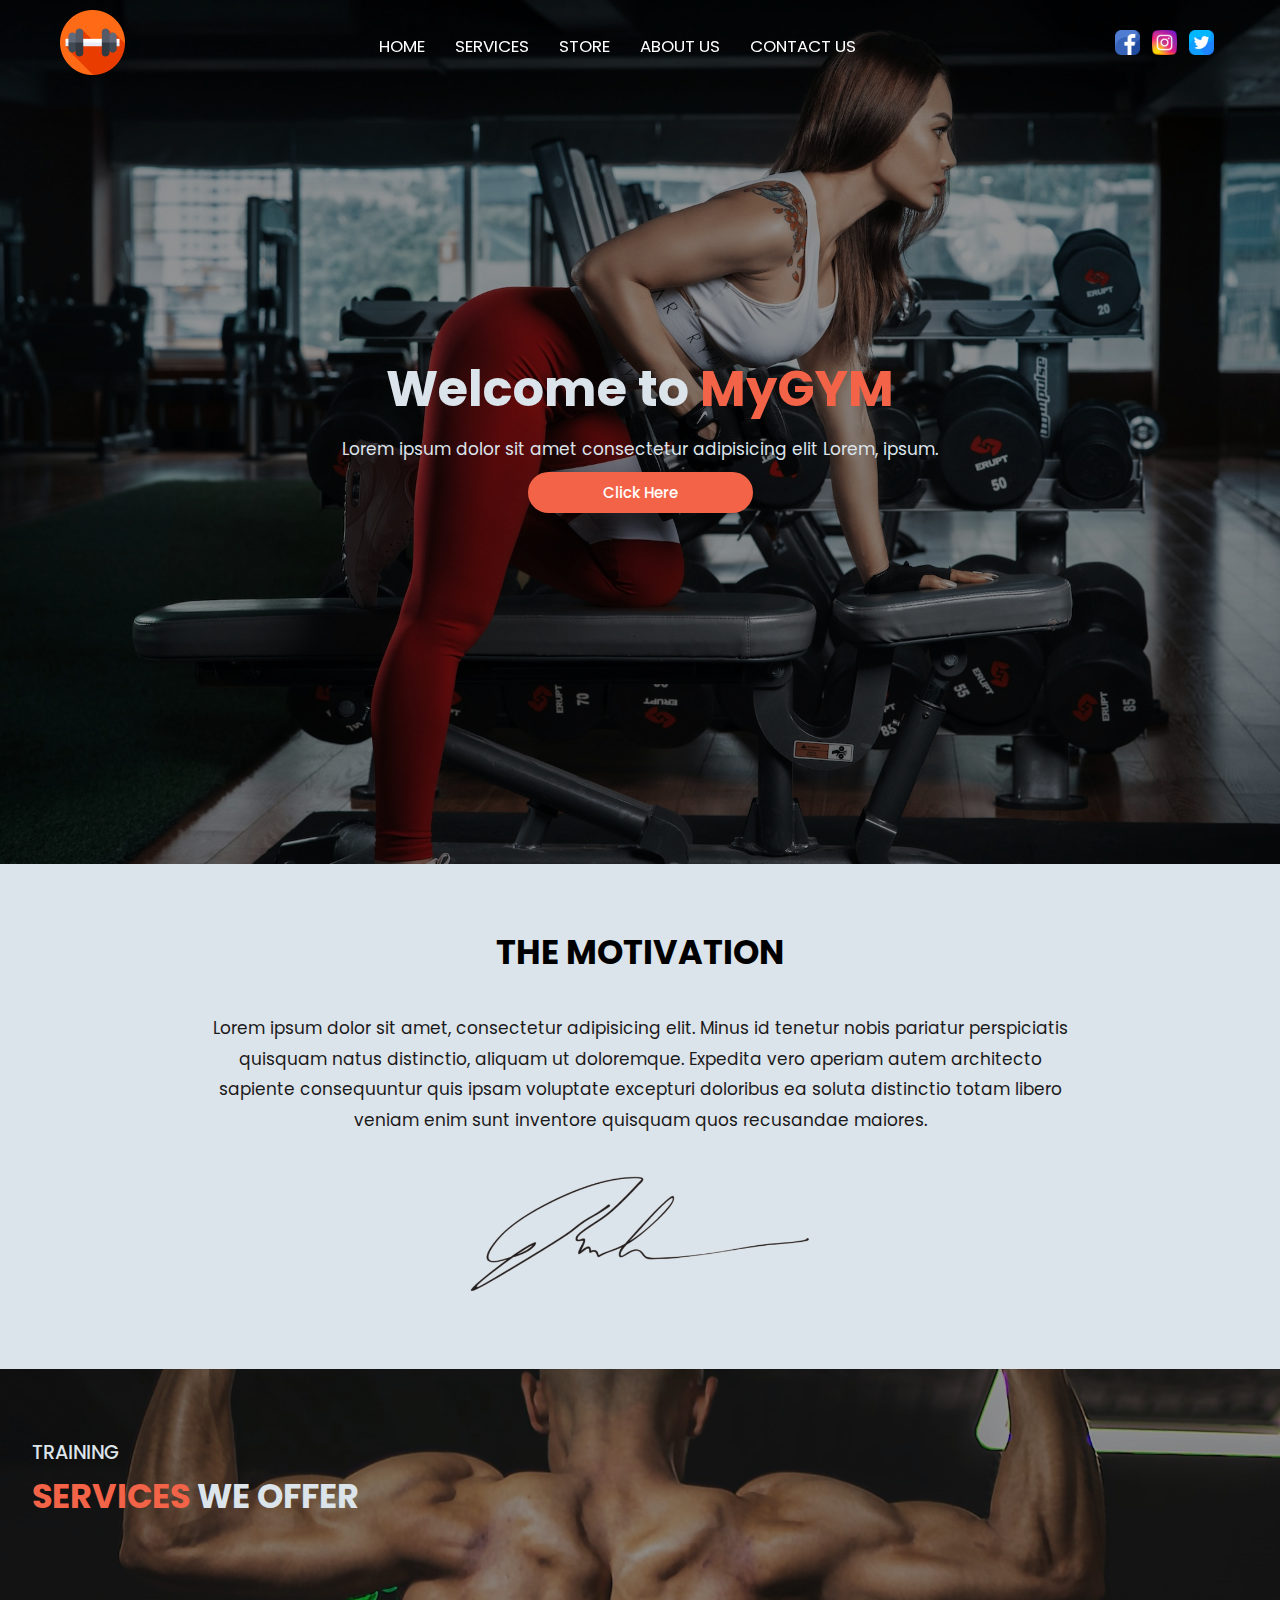
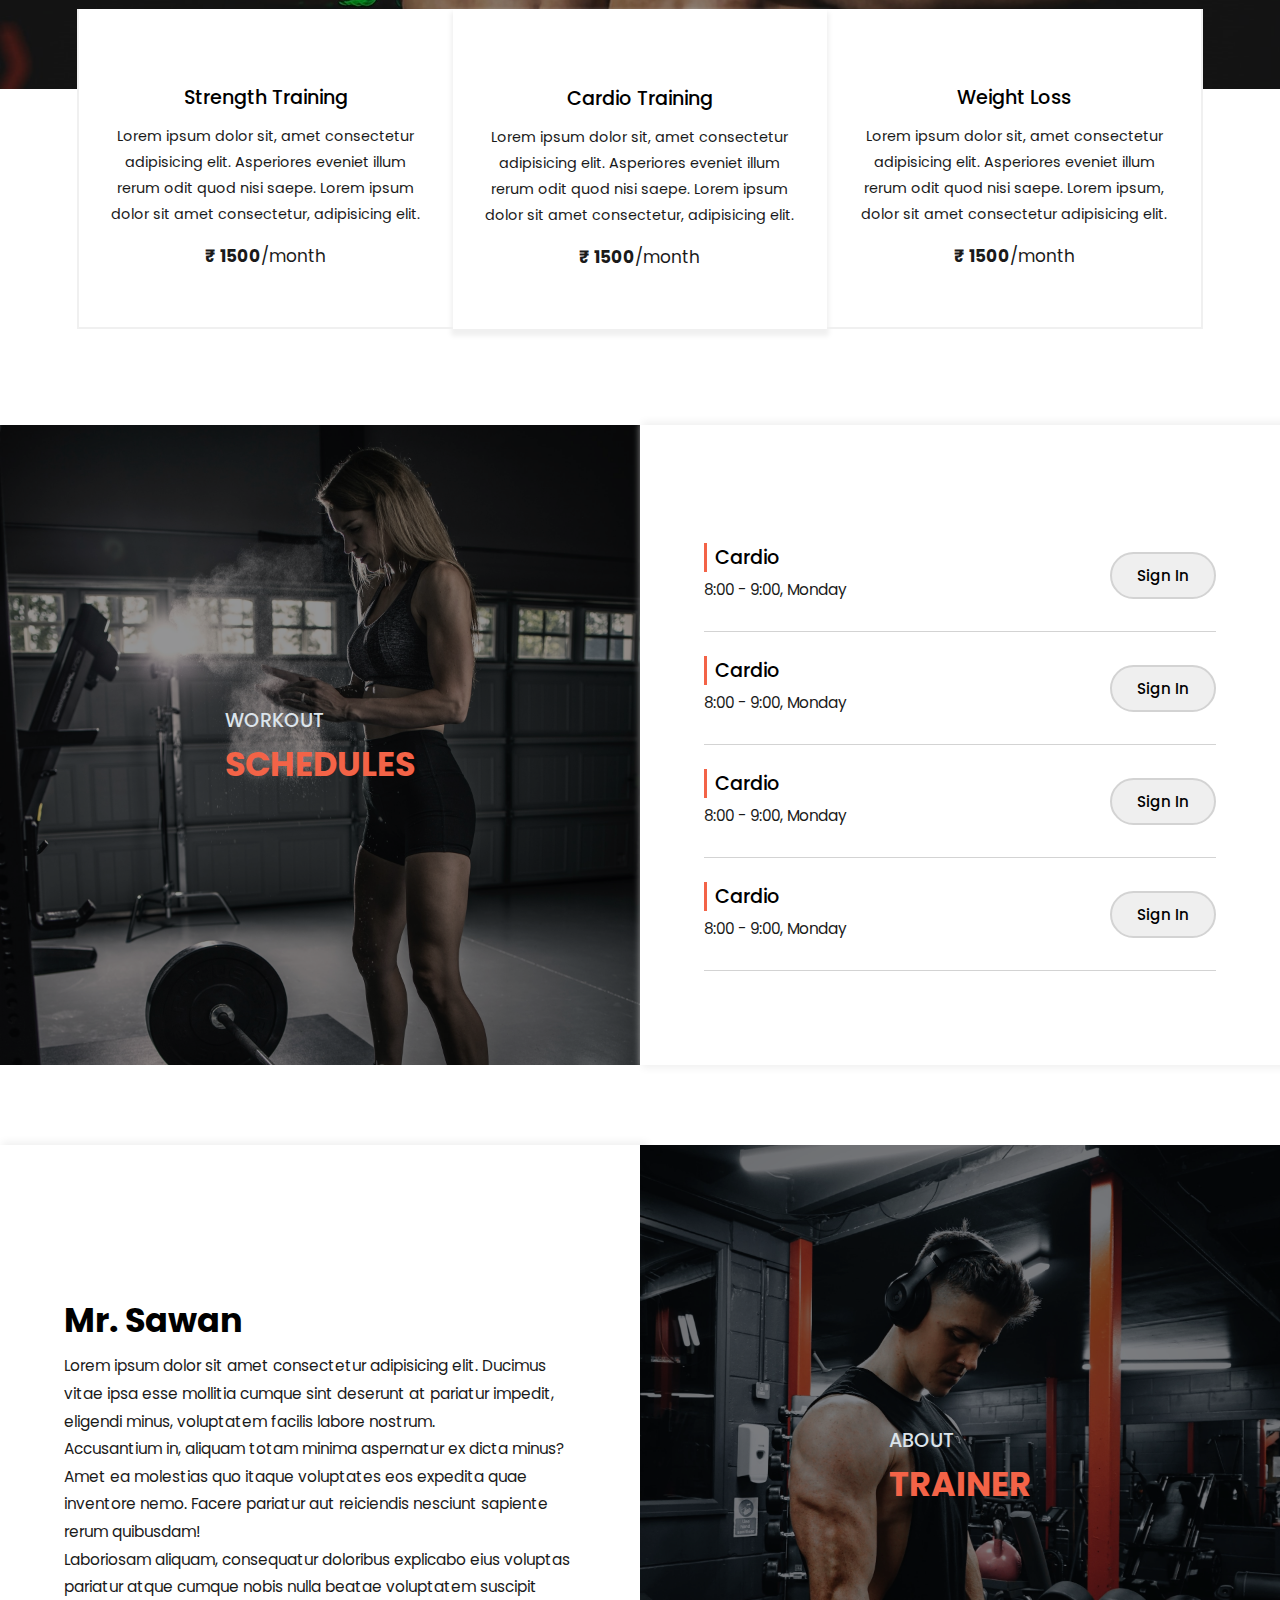
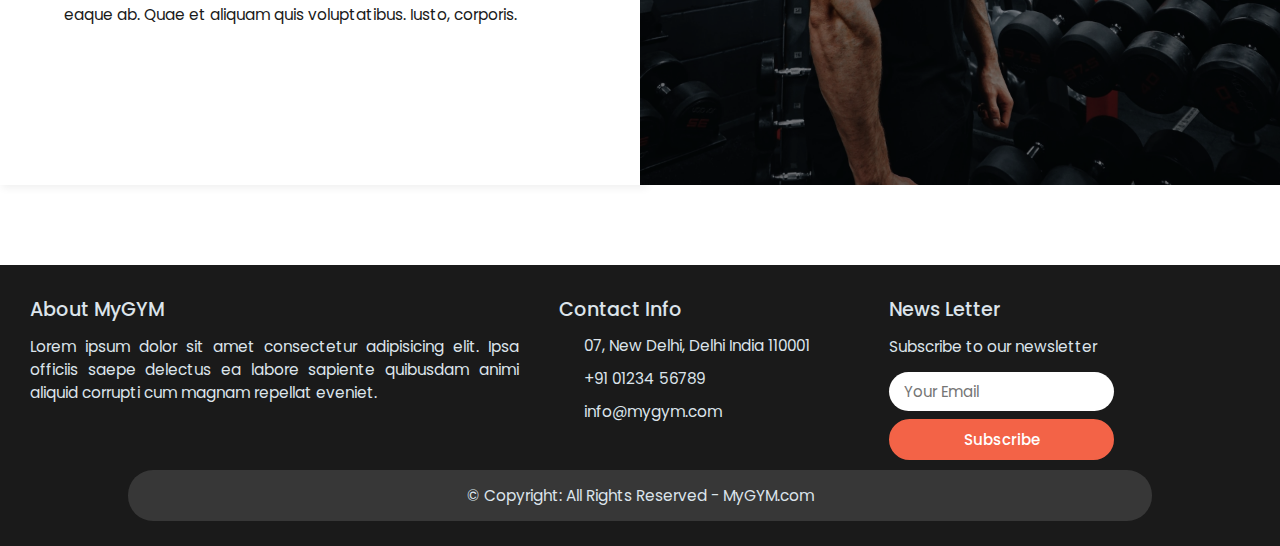
<file: index.html>
<!DOCTYPE html>
<html lang="en">
<head>
   <meta charset="UTF-8">
   <meta http-equiv="X-UA-Compatible" content="IE=edge">
   <meta name="viewport" content="width=device-width, initial-scale=1.0">

   <!-- Font-Awesome for dropdown menu design -->
   <link rel="stylesheet" href="https://cdnjs.cloudflare.com/ajax/libs/font-awesome/6.4.0/css/all.min.css" integrity="sha512-iecdLmaskl7CVkqkXNQ/ZH/XLlvWZOJyj7Yy7tcenmpD1ypASozpmT/E0iPtmFIB46ZmdtAc9eNBvH0H/ZpiBw==" crossorigin="anonymous" referrerpolicy="no-referrer" />
   <!-- Google font link -->
   <link href="https://fonts.googleapis.com/css2?family=Poppins:wght@200;300;400;500&display=swap" rel="stylesheet">
   
   <title>Homepage || GYM Website</title>
   <link rel="stylesheet" href="CSS/style.css">
   <link rel="stylesheet" href="CSS/homepage.css">
</head>
<body>

   <!-- Header for all the pages -->
   <header class="header">
      <div class="logo">
         <a href="index.html"><img src="Images/logo.png" alt="MyGYM Logo"></a>
      </div>
      <nav class="navbar">
         <ul class="nav-links">
            <li><a href="index.html">HOME</a></li>
            <li><a href="services.html">SERVICES</a></li>
            <li><a href="store.html">STORE</a></li>
            <li><a href="about-us.html">ABOUT US</a></li>
            <li><a href="contact-us.html">CONTACT US</a></li>
         </ul>
      </nav>
      <!-- social media icon on header -->
      <div class="social">
         <a href="http://facebook.com"><img src="Images/facebook.png" alt="facebook"></a>
         <a href="http://instagram.com"><img src="Images/instagram.png" alt="instagram"></a>
         <a href="http://twitter.com"><img src="Images/twitter.png" alt="twitter"></a>
      </div>
      <!-- toggle bars for responsive design -->
      <div class="toggle-btn">
         <i class="fa-solid fa-bars"></i>
      </div>
      <!-- navigation links for responsive dropdown -->
      <div class="dropdown-menu">
         <ul class="nav-links links-media">
            <li><a href="index.html">HOME</a></li>
            <li><a href="services.html">SERVICES</a></li>
            <li><a href="store.html">STORE</a></li>
            <li><a href="about-us.html">ABOUT US</a></li>
            <li><a href="contact-us.html">CONTACT US</a></li>
         </ul>
      </div>
   </header>

   <!-- Home Page contents starts here -->
   <main>
      <!-- Home Page banner -->
      <section id="home-banner-bgi">
         <div class="home-banner">
            <h1>Welcome to <span class="h-span">MyGYM</span></h1>
            <p class="p-white p-large">Lorem ipsum dolor sit amet consectetur adipisicing elit Lorem, ipsum.</p>
            <button class="btn">Click Here</button>
         </div>
      </section>

      <!-- Motivational Quotes -->
      <section id="quotes-section">
         <div id="quotes">
            <h2>THE MOTIVATION</h2><br>
            <P class="p-large p-article">Lorem ipsum dolor sit amet, consectetur adipisicing elit. Minus id tenetur nobis pariatur perspiciatis quisquam natus distinctio, aliquam ut doloremque. Expedita vero aperiam autem architecto sapiente consequuntur quis ipsam voluptate excepturi doloribus ea soluta distinctio totam libero veniam enim sunt inventore quisquam quos recusandae maiores.</P><br>
            <img src="Images/signature.png" alt="signature" id="quotes-sign">
         </div>
      </section>

      <!-- Services Home -->
      <section id="services-home">
         <!-- Services Home heading & bg-color -->
         <div id="services-home-bgi">
            <div class="services-home-heading">
               <h4 class="h-white">TRAINING</h4>
               <h2 class="h-white"><span class="h-span">SERVICES</span> WE OFFER</h2>
            </div>
         </div>
         <!-- Services Home Boxes -->
         <div class="services-home-content">
            <div id="services-home-box-1" class="services-home-box">
               <!--  -->
               <i class="fa-solid fa-dumbbell"></i>
               <h4>Strength Training</h4>
               <p class="p-small p-article">Lorem ipsum dolor sit, amet consectetur adipisicing elit. Asperiores eveniet illum rerum odit quod nisi saepe. Lorem ipsum dolor sit amet consectetur, adipisicing elit.</p>
               <p class="p-large"><strong>₹ 1500</strong>/month</p>
            </div>
            <div id="services-home-box-2" class="services-home-box">
               <!--  -->
               <i class="fa-solid fa-heart-circle-bolt"></i>
               <h4>Cardio Training</h4>
               <p class="p-small p-article">Lorem ipsum dolor sit, amet consectetur adipisicing elit. Asperiores eveniet illum rerum odit quod nisi saepe. Lorem ipsum dolor sit amet consectetur, adipisicing elit.</p>
               <p class="p-large"><strong>₹ 1500</strong>/month</p>
            </div>
            <div id="services-home-box-3" class="services-home-box">
               <!--  -->
               <i class="fa-solid fa-weight-scale"></i>
               <h4>Weight Loss</h4>
               <p class="p-small p-article">Lorem ipsum dolor sit, amet consectetur adipisicing elit. Asperiores eveniet illum rerum odit quod nisi saepe. Lorem ipsum, dolor sit amet consectetur adipisicing elit.</p>
               <p class="p-large"><strong>₹ 1500</strong>/month</p>
            </div>
         </div>
      </section>

      <div class="blank-height"></div>

      <!-- workout schedule section -->
      <section class="img-and-content">
         <div class="image-part-bgi" id="bgi-workout-schedule">
            <div class="image-part-heading">
               <div>
                  <h4 class="h-white">WORKOUT</h4>
                  <h2><span class="h-span">SCHEDULES</span></h2>
               </div>
            </div>
         </div>

         <!-- training schedule content -->
         <div class="content-part">
            <!-- training schedule 1 -->
            <div class="workout-timing">
               <div class="schedule-part">
                  <h4>Cardio</h4>
                  <p>8:00 - 9:00, Monday</p>
               </div>
               <div class="btn-part">
                  <button class="btn-2">Sign In</button>
               </div>
            </div>
            <!-- training schedule 2 -->
            <div class="workout-timing">
               <div class="schedule-part">
                  <h4>Cardio</h4>
                  <p>8:00 - 9:00, Monday</p>
               </div>
               <div class="btn-part">
                  <button class="btn-2">Sign In</button>
               </div>
            </div>
            <!-- training schedule 3 -->
            <div class="workout-timing">
               <div class="schedule-part">
                  <h4>Cardio</h4>
                  <p>8:00 - 9:00, Monday</p>
               </div>
               <div class="btn-part">
                  <button class="btn-2">Sign In</button>
               </div>
            </div>
            <!-- training schedule 4 -->
            <div class="workout-timing">
               <div class="schedule-part">
                  <h4>Cardio</h4>
                  <p>8:00 - 9:00, Monday</p>
               </div>
               <div class="btn-part">
                  <button class="btn-2">Sign In</button>
               </div>
            </div>
         </div>
      </section>

      <div class="blank-height"></div>

      <!-- about the trainer section -->
      <section class="img-and-content img-and-content-reverse">
         <div class="image-part-bgi" id="bgi-about-trainer">
            <div class="image-part-heading">
               <div>
                  <h4 class="h-white">ABOUT</h4>
                  <h2><span class="h-span">TRAINER</span></h2>
               </div>
            </div>
         </div>

         <!-- about trainer content -->
         <div class="content-part">
            <div class="about-trainer">
               <h2>Mr. Sawan</h2>
               <p class="p-article">Lorem ipsum dolor sit amet consectetur adipisicing elit. Ducimus vitae ipsa esse mollitia cumque sint deserunt at pariatur impedit, eligendi minus, voluptatem facilis labore nostrum. <br>Accusantium in, aliquam totam minima aspernatur ex dicta minus? Amet ea molestias quo itaque voluptates eos expedita quae inventore nemo. Facere pariatur aut reiciendis nesciunt sapiente rerum quibusdam! <br>Laboriosam aliquam, consequatur doloribus explicabo eius voluptas pariatur atque cumque nobis nulla beatae voluptatem suscipit eaque ab. Quae et aliquam quis voluptatibus. Iusto, corporis.</p>
            </div>
         </div>
      </section>

      <div class="blank-height"></div>

      <!-- Reviews Section -->
      <section class="review-sec">
         <div class="reviews">
            <!--  -->
         </div>
         <div class="reviews">
            <!--  -->
         </div>
         <div class="reviews">
            <!--  -->
         </div>
      </section>

   </main>


   <!-- Footer for all the pages -->
   <footer>
      <div id="footer">
         <!-- brief intro -->
         <div class="footer-box" id="ft-intro-box">
            <h4 class="h-white">About MyGYM</h4>
            <p class="p-white">Lorem ipsum dolor sit amet consectetur adipisicing elit. Ipsa officiis saepe delectus ea labore sapiente quibusdam animi aliquid corrupti cum magnam repellat eveniet.</p>
         </div>

         <!-- brief contact info and newsletter -->
         <div class="footer-box" id="ft-contact-box">
            <h4 class="h-white">Contact Info</h4>
            <!-- location brief info -->
            <div class="footer-contact">
               <i class="fa-solid fa-location-dot"></i>
               <p class="p-white">07, New Delhi, Delhi India 110001</p>
            </div>
            <!-- Phone brief info -->
            <div class="footer-contact">
               <i class="fa-solid fa-phone"></i>
               <p class="p-white">+91 01234 56789</p>
            </div>
            <!-- email brief info -->
            <div class="footer-contact">
               <i class="fa-solid fa-envelope"></i>
               <p class="p-white">info@mygym.com</p>
            </div>
         </div>

         <!-- news letter -->
         <div class="footer-box" id="ft-news-box">
            <h4 class="h-white">News Letter</h4>
            <p class="p-white">Subscribe to our newsletter</p>
            <form action="" id="footer-form">
               <input type="email" name="email" id="ft-email" class="ft-form" placeholder="Your Email">
               <button type="submit" class="btn ft-form">Subscribe</button>
            </form>
         </div>
      </div>
      <div id="copyright">
         <p class="p-white">© Copyright: All Rights Reserved - MyGYM.com</p>
      </div>
   </footer>

   <!-- JavaScript code for dropdown menu in responsive design -->
   <script src="JS/app.js"></script>
</body>
</html>
</file>
<file: CSS/homepage.css>
/* This is the stylesheet for HomePage of this website */

/* Custom CSS Variables */
:root{
   --color-1: #f36347;
   --color-2: #1a1a1a;
   --color-3: #dce4eb;
   --color-bg: rgba(1, 1, 1, 0.42);
}

/* homepage banner design */
#home-banner-bgi{
   background: url('../Images/bg-home.jpg') no-repeat top center/cover;
}
.home-banner{
   display: flex;
   flex-direction: column;
   align-items: center;
   justify-content: center;
   padding: 2rem;
   height: 96vh;
   background-color: var(--color-bg);
   text-align: center;
}

/* Quotes section design */
#quotes-section{
   padding: 4rem 0;
   background-color: var(--color-3);
}
#quotes{
   width: 70%;
   margin: auto;
   text-align: center;
}
#quotes-sign{
   width: 350px;
}
/* Services Home design */
#services-home-bgi{
   background: url('../Images/bg-services-home.jpg') no-repeat top center/cover;
}
.services-home-heading{
   padding: 4rem 2rem;
   background-color: var(--color-bg);
   height: 320px;
}
/* service home boxes design */
.services-home-content{
   display: flex;
   width: 88%;
   margin: auto;
   padding: 0 0 1rem;
   margin-top: -80px;
   background-color: white;
}
.services-home-box{
   display: flex;
   flex-direction: column;
   align-items: center;
   justify-content: center;
   text-align: center;
   padding: 3rem 1.5rem;
}
#services-home-box-1{
   border-bottom: 2px solid #f0f0f0;
   border-left: 2px solid #f0f0f0;
}
#services-home-box-2{
   box-shadow: 0 5px 5px 2px #f0f0f0;
}
#services-home-box-3{
   border-bottom: 2px solid #f0f0f0;
   border-right: 2px solid #f0f0f0;
}
#services-home-box-1:hover{
   box-shadow: 0 5px 5px 0 #f0f0f0;
   transition: 300ms;
}
   #services-home-box-3:hover{
   box-shadow: 0 5px 5px 0 #f0f0f0;
   transition: 300ms;
}
.services-home-box > h4, p{
   padding: 6px 0;
}
.services-home-box > i{
   font-size: 2rem;
   padding: 10px;
}
.services-home-box > i:hover{
   color: var(--color-1);
   scale: 1.15;
   transition: 400ms;
}

/* Workout schedule design */
.img-and-content{
   display: flex;
}
#bgi-workout-schedule{
   background: url('../Images/workout-schedule.jpg') no-repeat top center/cover;
}
#bgi-about-trainer{
   background: url('../Images/about-trainer.jpg') no-repeat center center/cover;
}
.image-part-bgi, .content-part{
   width: 50%;
}
/* .content-part{
   width: 50%;
} */
.image-part-heading{
   display: flex;
   /* flex-direction: column; */
   align-items: center;
   justify-content: center;
   height: 640px;
   background-color: var(--color-bg); 
}

/* img-and-content section */

/* training schedule content */
.content-part{
   display: flex;
   align-items: center;
   justify-content: center;
   flex-direction: column;
   box-shadow: 5px 0 8px 3px #f0f0f0;
}
.workout-timing{
   display: flex;
   width: 80%;
   padding: 1.5rem 0;
   align-items: center;
   justify-content: space-between;
   border-bottom: 1px solid lightgray;
}
.schedule-part > h4{
   border-left: 3px solid var(--color-1);
   padding: 0 8px;
}

/* about the trainer section */
.img-and-content-reverse{
   flex-direction: row-reverse;
}
.about-trainer{
   width: 80%;
}


/* Responsive designing for other devices */
@media only screen and (max-width: 768px) {

   /* Quotes section */
   #quotes{
      width: 85%;
   }
   #quotes-sign{
      width: 260px;
   }

   /* Services Home */
   .services-home-heading{
      height: 240px;
   }
   .services-home-content{
      width: 95%;
      padding: 2rem 0.2rem;
      margin-top: 0;
   }
   .services-home-box{
   padding: 2.5rem 1.5rem;
   }

   /* img-and-content section */
   .img-and-content{
      flex-direction: column;
   }
   .image-part-bgi, .content-part{
      width: 100%;
   }
   .workout-timing, .about-trainer{
      width: 90%;
   }
   .content-part{
      box-shadow: 0 5px 8px 3px #f0f0f0;
      padding: 2rem 0 4rem;
   }
   .image-part-heading{
      height: 360px;
   }
}

/* Responsive designing for other devices: 2 */
@media only screen and (max-width: 576px) {

   /* Services Home */
   #services-home-box-1, #services-home-box-3{
      border:none
   }
   .services-home-content{
      flex-direction: column;
   }
   
   /* img-and-content section */
   .image-part-heading{
      height: 260px;
   }
}
</file>
<file: CSS/style.css>
/* This is the universal stylesheet for this website: applies on all pages */

/* CSS reset for the browser setting */
*{
   padding: 0;
   margin: 0;
   box-sizing: border-box;
   font-family: 'Poppins', sans-serif;
}

/* Custom CSS Variables */
:root{
   --color-1: #f36347;
   --color-2: #1a1a1a;
   --color-3: #dce4eb;
}

/* Utility Classes for universal uses */
h1{
   font-size: 3.1rem;
   color: var(--color-3);
}
.h-span{
   color: var(--color-1);
}
h2{
   font-size: 2.1rem;
}
h4{
   font-size: 1.2rem;
   padding: 5px 0;
   font-weight: 500;
}
.h-white, .p-white{
   color: var(--color-3);
}
p{
   font-size: 0.96rem;
   color: var(--color-2);
}
.p-small{
   font-size: 0.9rem;
}
.p-large{
   font-size: 1.06rem;
   padding: 10px;
}
.p-article{
   line-height: 1.8;
}
.blank-height{
   height: 5rem;
}
/* Utility Classes for responsive */
@media only screen and (max-width: 768px) {
   h1{
      font-size: 2.5rem;
      line-height: 1.2;
   }
   h2{
      font-size: 1.85rem;
   }
   p{
      font-size: 0.9rem;
   }
}
@media only screen and (max-width: 576px) {
   h1{
      font-size: 1.8rem;
   }
   h2{
      font-size: 1.6rem;
   }
}

.btn{
   padding: 7px 22px;
   width: 225px;
   background-color: var(--color-1);
   color: white;
   font-size: 0.94rem;
   font-weight: 500;
   border: 2px solid var(--color-1);
   border-radius: 25px;
   transition: 300ms;
   cursor: pointer;
}
.btn:hover{
   background-color: white;
   color: var(--color-1);
}

.btn-2{
   padding: 10px 25px;
   font-size: 0.94rem;
   font-weight: 500;
   border: 2px solid lightgray;
   border-radius: 25px;
   transition: 300ms;
   cursor: pointer;
}
.btn-2:hover{
   border-color: var(--color-1);
   background-color: var(--color-1);
   color: white;
}

/* ~~ end of universal styling ~~ */


/* Header styling */
.header{
   width: 100%;
   display: flex;
   align-items: center;
   justify-content: center;
   padding: 10px 25px;
   background-color: transparent;
   position: fixed;
   top: 0;
   z-index: 11;
   transition: all 500ms;
}
/* active event for changing header color on scroll */
.header.active{
   width: 100%;
   display: flex;
   align-items: center;
   justify-content: center;
   padding: 10px 25px;
   background-color: rgba(1, 1, 1, 0.8);
   position: fixed;
   top: 0;
   z-index: 11;
   transition: all 500ms;
}

.logo > a img{
   width: 65px;
}

/* Navbar styling */
.navbar{
   display: flex;
   width: 80%;
   align-items: center;
   justify-content: center;
}
.nav-links{
   display: flex;
}
.nav-links li{
   list-style: none;
}
.nav-links li a{
   text-decoration: none;
   padding: 5px 15px;
   color: white;
   font-size: 1.05rem;
   /* border: 1px solid transparent; */
   border-radius: 25px;
   transition: 400ms;
}
.nav-links li a:hover{
   /* border: 1px solid white; */
   background-color: var(--color-1);

}

/* navbar social icons */
.social{
   display: flex;
   align-items: center;
   justify-content: center;
}
.social img{
   width: 25px;
   margin: 0 6px;
   transition: 300ms;
}
.social img:hover{
   scale: 1.15;
}

/* toggle-btn for responsive design */
.toggle-btn{
   color: white;
   font-size: 1.5rem;
   cursor: pointer;
   display: none;
}
/* dropdown menu for responsive design */
.dropdown-menu{
   display: none;
   position: absolute;
   right: 2rem;
   top: 80px;
   width: 300px;
   height: 0;
   background: rgba(38, 38, 38, 0.113);
   backdrop-filter: blur(15px);
   border-radius: 12px;
   overflow: hidden;
}
.dropdown-menu.open{
   height: 240px;
}

/* Footer Styling */
footer{
   background-color: #1a1a1a;
   padding: 20px 0;
}
footer p{
   font-size: 0.96rem;
}
#footer{
   padding: 0 10px;
   display: flex;
}
.footer-box{
   display: flex;
   flex-direction: column;
   margin: 5px 20px;
}
#ft-intro-box{
   text-align: justify;
   width: 42%;
}
#ft-contact-box{
   width: 25%;
}
#ft-news-box{
   width: 31%;
}
/* footer brief contact info and newsletter design */
.footer-contact{
   display: flex;
   align-items: center;
   padding: 5px;
}
.footer-contact > i{
   font-size: 1.2rem;
   color: white;
}
.footer-contact p{
   padding: 0 20px;
}
/* footer news letter form design */
#footer-form{
   display: flex;
   flex-direction: column;
   justify-content: center;
}
#ft-email{
   font-size: 0.94rem;
   padding: 8px 15px;
   margin: 8px 0;
   border-radius: 25px;
   border: none;
}
.ft-form{
   width: 225px;
}
/* Footer Copyright style */
#copyright{
   display: block;
   margin: 5px auto;
   text-align: center;
   width: 80%;
   background-color: #373737;
   padding: 8px;
   border-radius: 25px;
}

/* Responsive designing for other devices */
@media only screen and (max-width: 768px) {

   /* header responsiveness */
   .navbar, .social{
      display: none;
   }
   .header{
      justify-content: space-between;
   }
   .header.active{
      justify-content: space-between;
   }
   .links-media{
      display: flex;
      flex-direction: column;
      align-items: center;
      justify-content: center;
      padding: 12px 0;
   }
   .links-media li{
      padding: 10px;
   }
   .logo > img{
      width: 60px;
   }
   .toggle-btn{
      display: block;
   }
   .dropdown-menu{
      display: block;
   }
   /* end of header responsive design */

   /* footer responsiveness */
   #footer{
      flex-direction: column-reverse;
   }
   #ft-intro-box{
      padding-right: 2rem;
      width: 100%;
   }
   #ft-contact-box{
      width: 100%;
   }
   #ft-news-box{
      width: 100%;
   }
   #footer-form{
   flex-direction: row;
   justify-content: left;
   flex-wrap: wrap;
   }
   #footer-form > input, button {
      margin: 5px 5px;
   }
   #ft-intro-box > p{
      padding-right: 1.2rem;
   }
   /* end of footer responsive design */

}


/* Responsive designing for other devices:- 2 */
@media only screen and (max-width: 576px) {

   /* responsiveness for dropdown */
   .dropdown-menu{
      left: 2rem;
      width: unset;
   }
}
</file>
